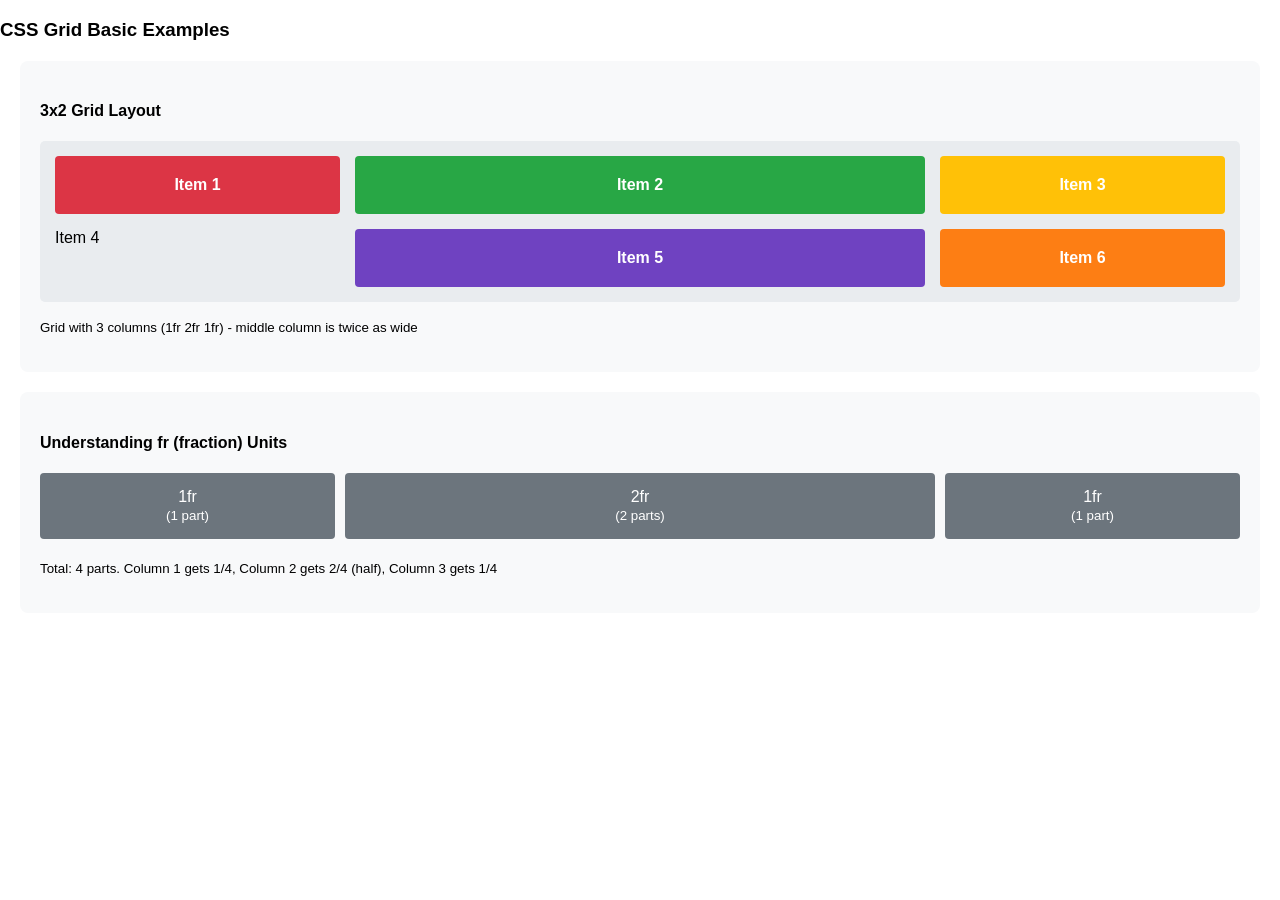
<file: Basic_CSS-grid_Example/index.html>
<!DOCTYPE html>
<html lang="en">
<head>
    <meta charset="UTF-8">
    <meta name="viewport" content="width=device-width, initial-scale=1.0">
    <title>Grid Basic Example</title>
    <link rel="stylesheet" href="style.css">
</head>
<body>
     <h3>CSS Grid Basic Examples</h3>

     <div class="grid-demo">
        <h4>3x2 Grid Layout</h4>
        <div class="basic-grid">
            <div class="grid-item">Item 1</div>
            <div class="grid-item">Item 2</div>
            <div class="grid-item">Item 3</div>
            <div class="grid item">Item 4</div>
            <div class="grid-item">Item 5</div>
            <div class="grid-item">Item 6</div>
        </div>
        <p><small>Grid with 3 columns (1fr 2fr 1fr) - middle column is twice as wide</small></p>
     </div>

     <div class="grid-demo">
        <h4>Understanding fr (fraction) Units</h4>
        <div class="fraction-demo">
            <div class="fraction-item">1fr<br><small>(1 part)</small></div>
            <div class="fraction-item">2fr<br><small>(2 parts)</small></div>
            <div class="fraction-item">1fr<br><small>(1 part)</small></div>
        </div>
        <p><small>Total: 4 parts. Column 1 gets 1/4, Column 2 gets 2/4 (half), Column 3 gets 1/4</small></p>
     </div>
</body>
</html>
</file>
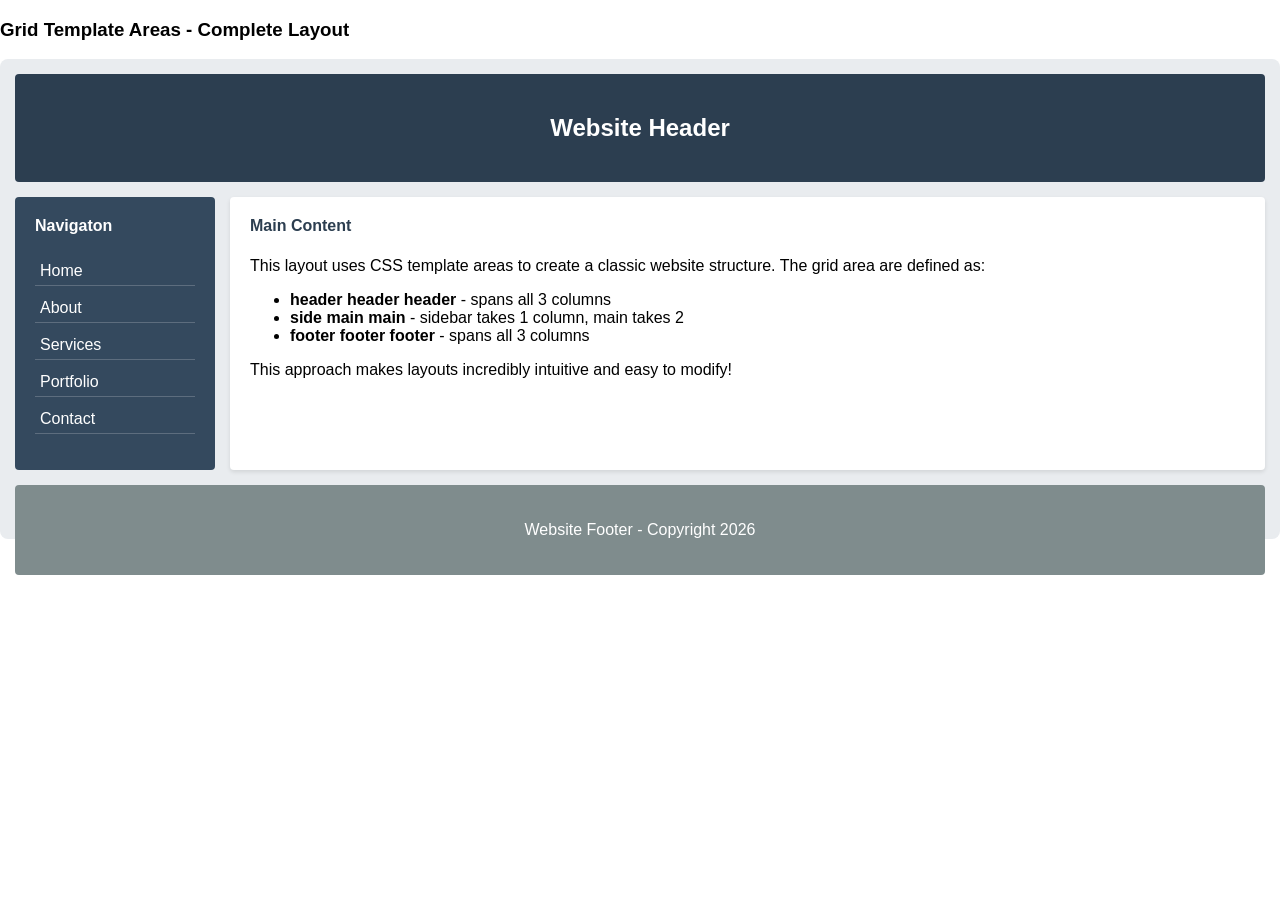
<file: Grid_Template_Example2/index.html>
<!DOCTYPE html>
<html lang="en">
<head>
    <meta charset="UTF-8">
    <meta name="viewport" content="width=device-width, initial-scale=1.0">
    <title>Grid Template Area</title>
    <link rel="stylesheet" href="style.css">
</head>
<body>
    <h3>Grid Template Areas - Complete Layout</h3>

    <div class="grid-demo">
        <div class="layout-grid">
            <header class="grid-header">
                <h2>Website Header</h2>
            </header>

            <aside class="grid-sidebar">
                <h4>Navigaton</h4>
                <ul>
                    <li>Home</li>
                    <li>About</li>
                    <li>Services</li>
                    <li>Portfolio</li>
                    <li>Contact</li>
                </ul>
            </aside>

            <main class="grid-main">
                <h4>Main Content</h4>
                <p>This layout uses CSS template areas to create a classic website structure. The grid area are defined as:</p>
                <ul>
                    <li><strong>header header header</strong> - spans all 3 columns</li>
                    <li><strong>side main main</strong> - sidebar takes 1 column, main takes 2</li>
                    <li><strong>footer footer footer</strong> - spans all 3 columns</li>
                </ul>
                <p>This approach makes layouts incredibly intuitive and easy to modify!</p>
            </main>

            <footer class="grid-footer">
                <p>Website Footer - Copyright 2026</p>
            </footer>
        </div>
    </div>
</body>
</html>
</file>
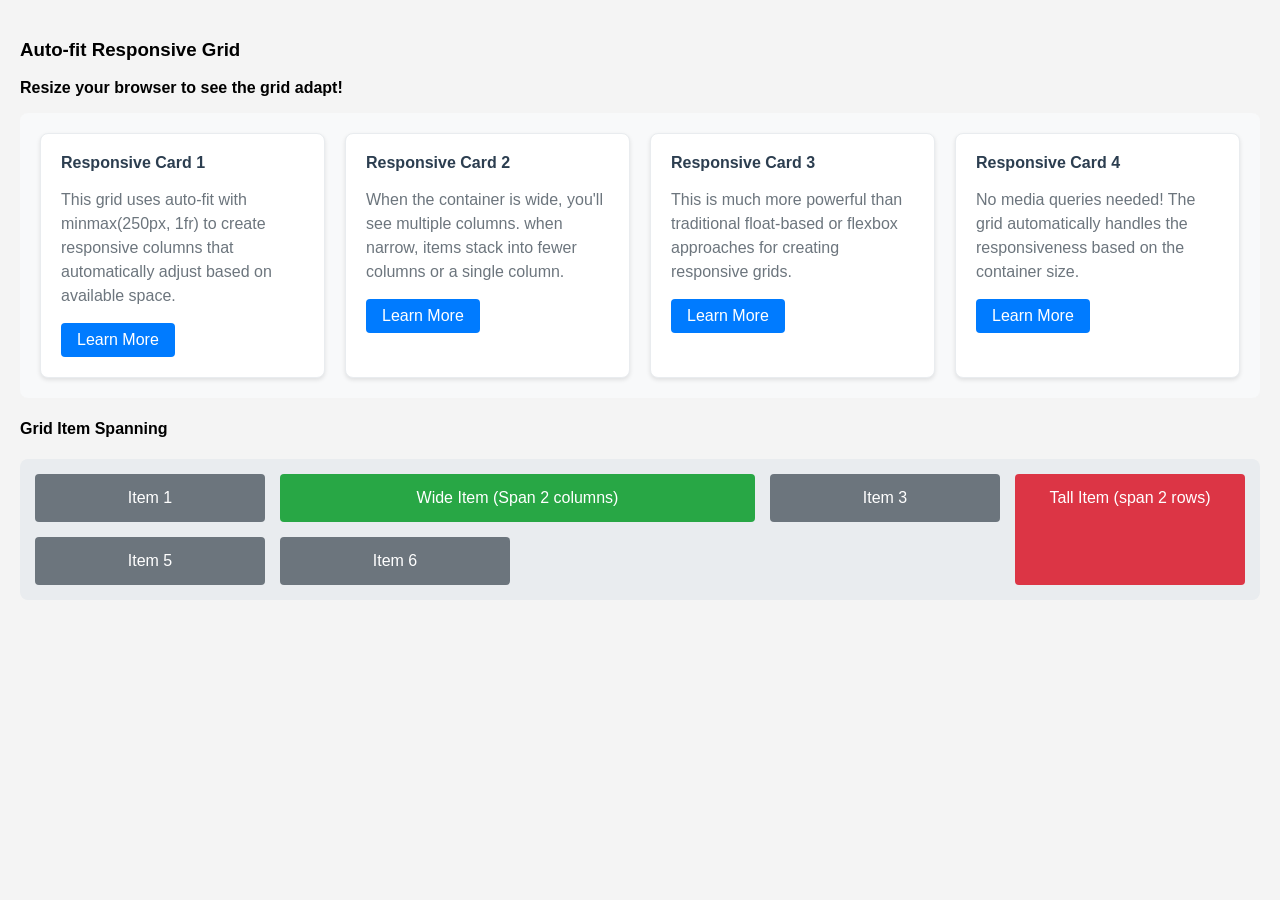
<file: Responsive_Grid/index.html>
<!DOCTYPE html>
<html lang="en">
<head>
    <meta charset="UTF-8">
    <meta name="viewport" content="width=device-width, initial-scale=1.0">
    <title>Responsive Grid</title>
    <link rel="stylesheet" href="style.css">
</head>
<body>
    <h3>Auto-fit Responsive Grid</h3>

    <div class="grid-demo">
        <p><strong>Resize your browser to see the grid adapt!</strong></p>
        <div class="responsive-grid">
            <div class="responsive-item">
                <h4>Responsive Card 1</h4>
                <p>This grid uses auto-fit with minmax(250px, 1fr) to create responsive columns that automatically adjust based on available space.</p>
                <a href="#" class="item-button">Learn More</a>
            </div>

            <div class="responsive-item">
                <h4>Responsive Card 2</h4>
                <p>When the container is wide, you'll see multiple columns. when narrow, items stack into fewer columns or a single column.</p>
                <a href="#" class="item-button">Learn More</a>
            </div>

            <div class="responsive-item">
                <h4>Responsive Card 3</h4>
                <p>This is much more powerful than traditional float-based or flexbox approaches for creating responsive grids.</p>
                <a href="#" class="item-button">Learn More</a>
            </div>
           
            <div class="responsive-item">
                <h4>Responsive Card 4</h4>
                <p>No media queries needed! The grid automatically handles the responsiveness based on the container size.</p>
                <a href="#" class="item-button">Learn More</a>
            </div>
        </div>
    </div>

    <div class="grid-demo">
        <h4>Grid Item Spanning</h4>
        <div class="spanning-item">
            <div class="span-item">Item 1</div>
            <div class="span-item span-wide">Wide Item (Span 2 columns)</div>
            <div class="span-item">Item 3</div>
            <div class="span-item span-tall">Tall Item (span 2 rows)</div>
            <div class="span-item">Item 5</div>
            <div class="span-item">Item 6</div>
        </div>
    </div>
</body>
</html>
</file>
<file: Basic_CSS-grid_Example/style.css>
body{padding: 0;
     margin: 0;
     font-family: 'poppins', sans-serif;}
     
.grid-demo {background-color: #f8f9fa;
            padding: 20px;
            margin: 20px;
            border-radius: 8px;
            color: black;}

.basic-grid{display: grid;
            grid-template-columns: 1fr 2fr 1fr;
            grid-template-rows: auto auto;
            gap: 15px;
            background-color: #e9ecef;
            padding: 15px;
            border-radius: 5px;}

.grid-item {background-color: #007bff;
            color: white;
            padding: 20px;
            text-align: center;
            border-radius: 4px;
            font-weight: bold;}
            
.grid-item:nth-child(1) {background-color: #dc3545;}
.grid-item:nth-child(2) {background-color: #28a745;}
.grid-item:nth-child(3) {background-color: #ffc107;}
.grid-item:nth-child(4) {background-color: #17a2b8;}
.grid-item:nth-child(5) {background-color: #6f42c1;}
.grid-item:nth-child(6) {background-color: #fd7e14;}

.fraction-demo {display: grid;
                grid-template-columns: 1fr 2fr 1fr;
                gap: 10px;
                margin: 20px 0;}

.fraction-item {background-color: #6c757d;
                color: white;
                padding: 15px;
                text-align: center;
                border-radius: 4px;}
</file>
<file: Grid_Template_Example2/style.css>
body{padding: 0;
     margin: 0;
     font-family: 'poppins', sans-serif;}
     
.layout-grid {display: grid;
              grid-template-areas: "header header header"
                                   "sidebar main main"
                                   "footer footer footer";
              grid-template-columns: 200px 1fr 1fr;
              grid-template-rows: auto 1fr auto;
              gap: 15px;
              height: 450px;
              background-color: #e9ecef;
              padding: 15px;
              border-radius: 8px;}

.grid-header{grid-area: header;
            background-color: #2c3e50;
            color: white;
            padding: 20px;
            text-align: center;
            border-radius: 4px;}

.grid-sidebar{grid-area: sidebar;
             background-color: #34495e;
             color: white;
             padding: 20px;
             border-radius: 4px;}

.grid-main{grid-area: main;
           background-color: white;
           padding: 20px;
           border-radius: 4px;
           box-shadow: 0 2px 4px rgba(0,0,0,0.1);}

.grid-footer{grid-area: footer;
             background-color: #7f8c8d;
             color: white;
             padding: 20px;
             text-align: center;
             border-radius: 4px;}

.grid-sidebar h4,
.grid-main h4{margin-top: 0;
              color: #2c3e50;}

.grid-sidebar h4{color: white;}

.grid-sidebar ul{list-style: none;
                 padding: 0;}

.grid-sidebar li{margin-bottom: 8px;
                 padding: 5px;
                 border-bottom: 1px solid rgba(255,255,255,0.2) ;}
</file>
<file: Responsive_Grid/style.css>
body{font-family: Arial, sans-serif;
     margin: 0;
     padding: 20px;
     background-color: #f4f4f4;}
     
.responsive-grid {display: grid;
                  grid-template-columns: repeat(auto-fit, minmax(250px, 1fr));
                  gap: 20px;
                  padding: 20px;
                  background-color: #f8f9fa;
                  border-radius: 8px;}

.responsive-item{background-color: white;
                 padding: 20px;
                 border-radius: 8px;
                 box-shadow: 0 2px 4px rgba(0,0,0,0.1);
                 border: 1px solid #e9ecef;}

.responsive-item h4{color: #2c3e50;
                    margin-top: 0;
                   margin-bottom: 10px;}

.responsive-item p{color: #6c757d;
                   line-height: 1.5;
                   margin-bottom: 15px;}

.item-button{background-color: #007bff;
             color: white;
             padding: 8px 16px;
             border: none;
             border-radius: 4px;
             cursor: pointer;
             text-decoration: none;
             display: inline-block;}

.item-button:hover {background-color: #0056b3;}

.spanning-item {display: grid;
                grid-template-columns: repeat(auto-fit, minmax(200px, 1fr));
                gap: 15px;
                background-color: #e9ecef;
                padding: 15px;
                border-radius: 8px;
                margin: 20px 0;}

.span-item {background-color: #6c757d;
            color: white;
            padding: 15px;
            text-align: center;
            border-radius: 4px;}

.span-wide{ grid-column: span 2;
            background-color: #28a745;}

.span-tall{grid-row: span 2;
           background-color: #dc3545;}
</file>
